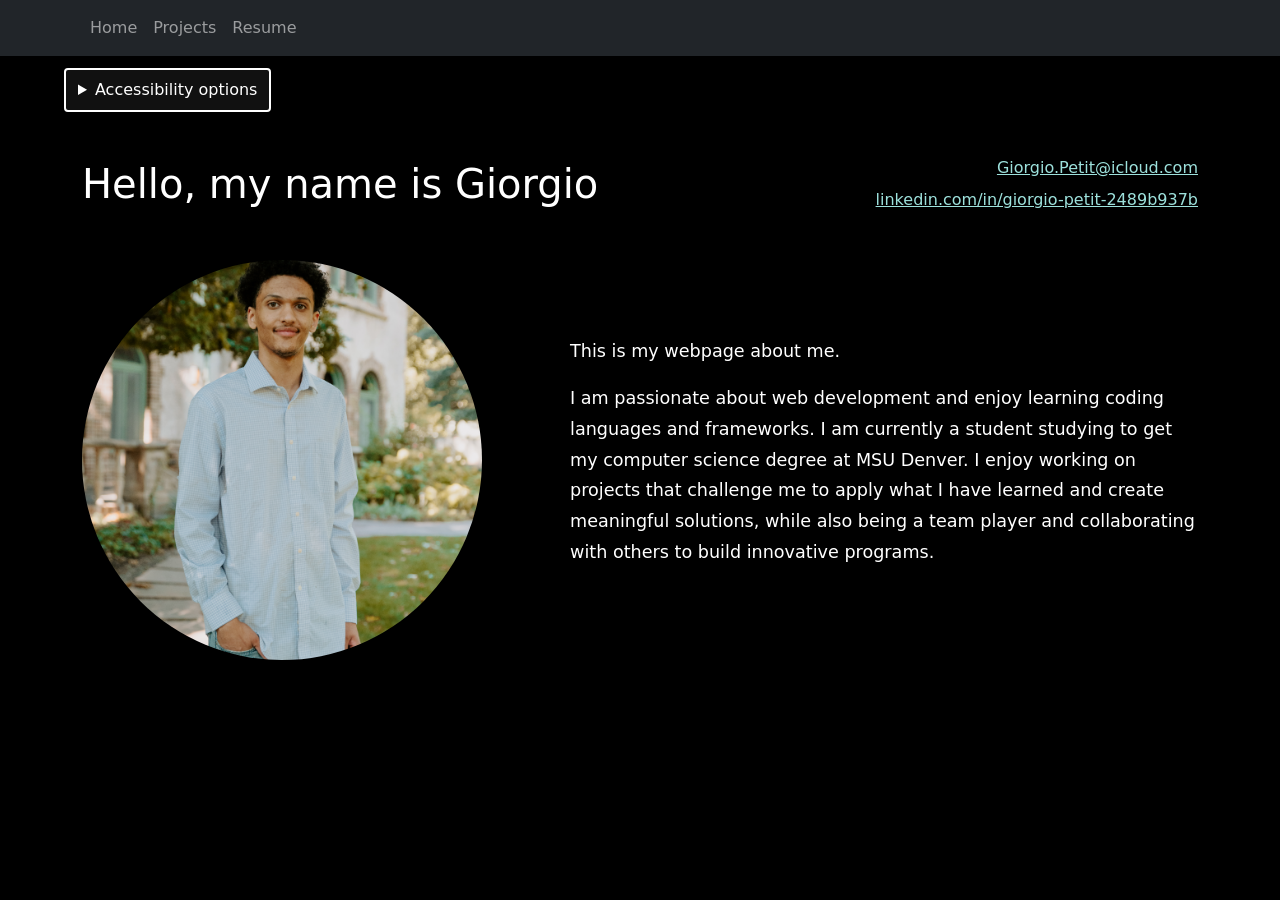
<file: index.html>
<!DOCTYPE html>
<html lang="en">
<head>
  <meta charset="utf-8">
  <meta name="viewport" content="width=device-width, initial-scale=1">
  <title>Giorgio Petit | Portfolio</title>
  <link href="https://cdn.jsdelivr.net/npm/bootstrap@5.3.3/dist/css/bootstrap.min.css" rel="stylesheet">
  <link href="accessibility.css" rel="stylesheet">
  <script src="https://cdn.jsdelivr.net/npm/bootstrap@5.3.3/dist/js/bootstrap.bundle.min.js"></script>
  <script src="https://code.jquery.com/jquery-3.7.1.min.js"></script>
  <style>
    body {
      margin: 0;
      background-color: #000000;
      color: #ffffff;
    }

    .page-header {
      display: flex;
      align-items: center;
      justify-content: space-between;
      gap: 24px;
      padding-top: 32px;
      padding-bottom: 24px;
    }

    .page-header h1 {
      margin: 0;
    }

    .contact-links {
      display: flex;
      flex-direction: column;
      align-items: flex-end;
      gap: 8px;
    }

    .contact-links a {
      color: #9de1dc;
      overflow-wrap: anywhere;
    }

    .profile-layout {
      display: flex;
      align-items: center;
      gap: clamp(32px, 7vw, 88px);
      padding-top: 24px;
      padding-bottom: 64px;
    }

    .profile-photo {
      width: min(400px, 100%);
      aspect-ratio: 1;
      object-fit: cover;
      border-radius: 50%;
      flex: 0 0 auto;
    }

    .profile-copy {
      max-width: 42rem;
      font-size: 1.1rem;
      line-height: 1.75;
    }

    @media (max-width: 767.98px) {
      .page-header {
        align-items: flex-start;
        flex-direction: column;
      }

      .contact-links {
        align-items: flex-start;
      }

      .profile-layout {
        align-items: flex-start;
        flex-direction: column;
      }
    }
  </style>
</head>
<body>
  <a class="a11y-skip-link" href="#main-content">Skip to main content</a>
  <div id="nav-placeholder"></div>
  <script>
    $("#nav-placeholder").load("navbar.html #site-nav");
  </script>
  <details class="accessibility-tools">
    <summary>Accessibility options</summary>
    <div class="accessibility-panel">
      <fieldset>
        <legend>Text size</legend>
        <input class="visually-hidden" type="radio" name="text-size" id="text-size-small" value="small">
        <label for="text-size-small">Smaller</label>
        <input class="visually-hidden" type="radio" name="text-size" id="text-size-default" value="default" checked>
        <label for="text-size-default">Default</label>
        <input class="visually-hidden" type="radio" name="text-size" id="text-size-large" value="large">
        <label for="text-size-large">Larger</label>
      </fieldset>
      <div>
        <input class="visually-hidden" type="checkbox" id="high-contrast">
        <label for="high-contrast">High contrast</label>
      </div>
    </div>
  </details>

  <header class="container page-header">
    <h1>Hello, my name is Giorgio</h1>
    <nav class="contact-links" aria-label="Contact links">
      <a href="mailto:Giorgio.Petit@icloud.com">Giorgio.Petit@icloud.com</a>
      <a href="https://www.linkedin.com/in/giorgio-petit-2489b937b" target="_blank" rel="noopener noreferrer">linkedin.com/in/giorgio-petit-2489b937b</a>
    </nav>
  </header>

  <main id="main-content" class="container profile-layout" tabindex="-1">
    <img src="NZ6_3320.jpg" alt="Profile photo of Giorgio" class="profile-photo">
    <div class="profile-copy">
      <p>This is my webpage about me.</p>
      <p>I am passionate about web development and enjoy learning coding languages and frameworks. I am currently a student studying to get my computer science degree at MSU Denver. I enjoy working on projects that challenge me to apply what I have learned and create meaningful solutions, while also being a team player and collaborating with others to build innovative programs.</p>
    </div>
  </main>
</body>
</html>
</file>
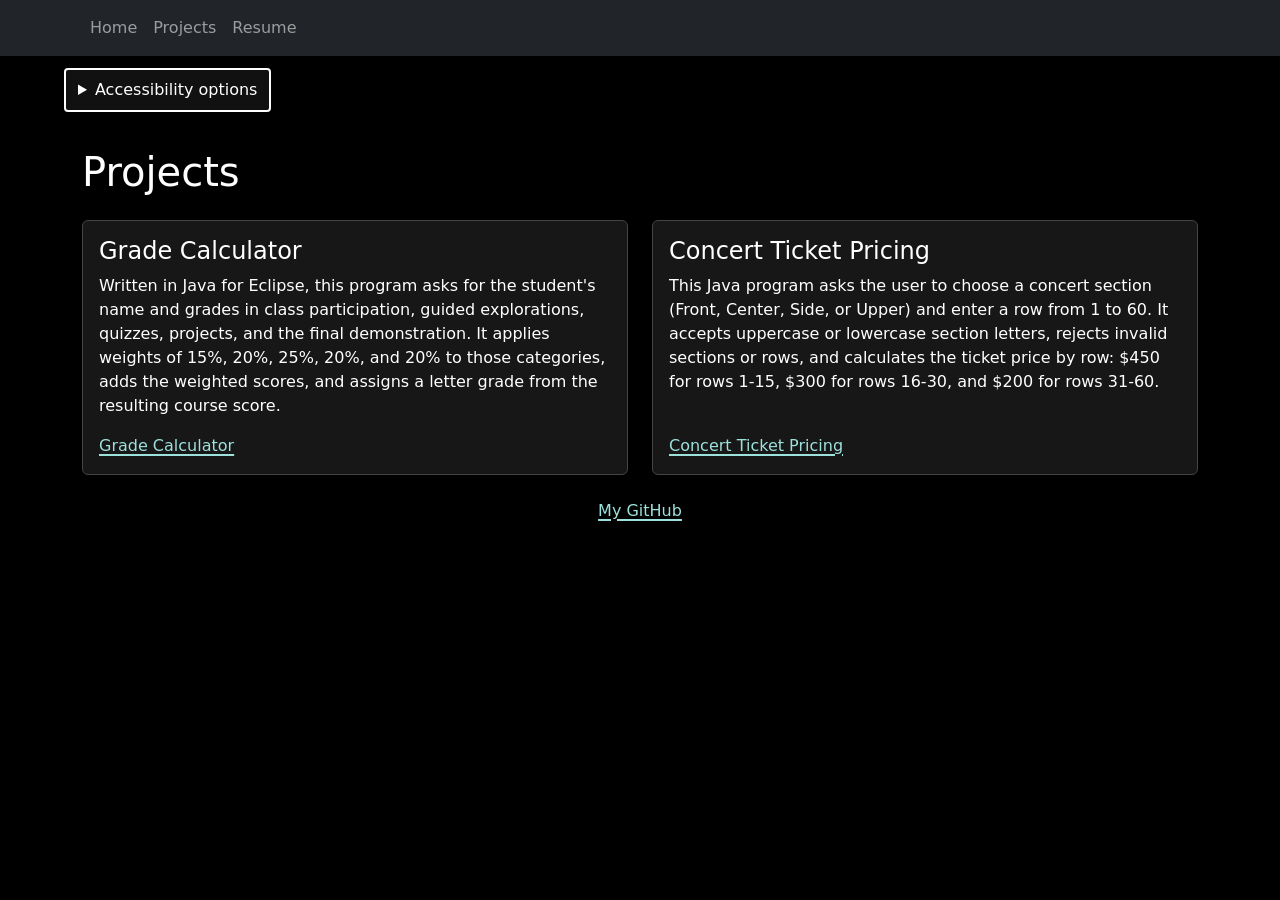
<file: about.html>
<!DOCTYPE html>
<html lang="en">
<head>
    <meta charset="utf-8">
    <meta name="viewport" content="width=device-width, initial-scale=1">
    <title>Projects</title>
    <link href="https://cdn.jsdelivr.net/npm/bootstrap@5.3.3/dist/css/bootstrap.min.css" rel="stylesheet">
    <link href="accessibility.css" rel="stylesheet">
    <script src="https://cdn.jsdelivr.net/npm/bootstrap@5.3.3/dist/js/bootstrap.bundle.min.js"></script>
    <script src="https://code.jquery.com/jquery-3.7.1.min.js"></script>
    <style>
        body {
            /* Keep body copy readable against the black page background. */
            background-color: #000000;
            color: #ffffff;
        }

        .project-card {
            /* Separate project panels from the page without sacrificing text contrast. */
            background-color: #171717;
            border-color: #444444;
            color: #ffffff;
        }

        .project-link,
        .github-link {
            /* This light teal stays legible on both the black page and dark panels. */
            color: #9de1dc;
            text-decoration-thickness: 0.12em;
            text-underline-offset: 0.2em;
        }

        a:focus-visible {
            /* Make keyboard focus distinct from the link's color and underline. */
            outline: 3px solid #ffbf47;
            outline-offset: 4px;
        }
    </style>
</head>
<body>
    <a class="a11y-skip-link" href="#main-content">Skip to main content</a>

    <!-- The shared navigation is loaded here before the main content landmark. -->
    <div id="nav-placeholder"></div>
    <script>
        $("#nav-placeholder").load("navbar.html #site-nav");
    </script>

    <!-- This main landmark is the destination for the skip link. -->
    <details class="accessibility-tools">
        <summary>Accessibility options</summary>
        <div class="accessibility-panel">
            <fieldset>
                <legend>Text size</legend>
                <input class="visually-hidden" type="radio" name="text-size" id="text-size-small" value="small">
                <label for="text-size-small">Smaller</label>
                <input class="visually-hidden" type="radio" name="text-size" id="text-size-default" value="default" checked>
                <label for="text-size-default">Default</label>
                <input class="visually-hidden" type="radio" name="text-size" id="text-size-large" value="large">
                <label for="text-size-large">Larger</label>
            </fieldset>
            <div>
                <input class="visually-hidden" type="checkbox" id="high-contrast">
                <label for="high-contrast">High contrast</label>
            </div>
        </div>
    </details>
    <main id="main-content" class="container py-4" tabindex="-1">
        <h1 class="mb-4">Projects</h1>
        <!-- Bootstrap keeps these cards side by side on wider screens and stacked on mobile. -->
        <div class="row g-4">
            <div class="col-12 col-md-6">
                <!-- Each project section is programmatically named by its visible heading. -->
                <section class="card project-card h-100" aria-labelledby="grade-calculator-title">
                    <div class="card-body d-flex flex-column">
                        <h2 class="h4 card-title" id="grade-calculator-title">Grade Calculator</h2>
                        <p class="card-text">Written in Java for Eclipse, this program asks for the student's name and grades in class participation, guided explorations, quizzes, projects, and the final demonstration. It applies weights of 15%, 20%, 25%, 20%, and 20% to those categories, adds the weighted scores, and assigns a letter grade from the resulting course score.</p>
                        <!-- The accessible name explains that this source link opens a new tab. -->
                        <a class="project-link mt-auto" href="https://github.com/giorgiopetit/CSJavaRepo/blob/main/Ecplise%20Workspace/CS1050M02project/GEM01GradeCalculations.java" target="_blank" rel="noopener noreferrer" aria-label="Grade Calculator source code (opens in a new tab)">Grade Calculator</a>
                    </div>
                </section>
            </div>
            <div class="col-12 col-md-6">
                <!-- The heading association gives this project section a useful accessible name. -->
                <section class="card project-card h-100" aria-labelledby="concert-ticket-title">
                    <div class="card-body d-flex flex-column">
                        <h2 class="h4 card-title" id="concert-ticket-title">Concert Ticket Pricing</h2>
                        <p class="card-text">This Java program asks the user to choose a concert section (Front, Center, Side, or Upper) and enter a row from 1 to 60. It accepts uppercase or lowercase section letters, rejects invalid sections or rows, and calculates the ticket price by row: $450 for rows 1-15, $300 for rows 16-30, and $200 for rows 31-60.</p>
                        <!-- The accessible name identifies both the destination and new-tab behavior. -->
                        <a class="project-link mt-auto" href="https://github.com/giorgiopetit/CSJavaRepo/blob/main/Ecplise%20Workspace/CS1050M02project/ConcertTickets.java" target="_blank" rel="noopener noreferrer" aria-label="Concert Ticket Pricing source code (opens in a new tab)">Concert Ticket Pricing</a>
                    </div>
                </section>
            </div>
        </div>
        <p class="text-center mt-4">
            <!-- Keep one repository link after both projects to avoid duplicate navigation. -->
            <a class="github-link" href="https://github.com/giorgiopetit" target="_blank" rel="noopener noreferrer" aria-label="My GitHub profile (opens in a new tab)">My GitHub</a>
        </p>
    </main>
</body>
</html>
</file>
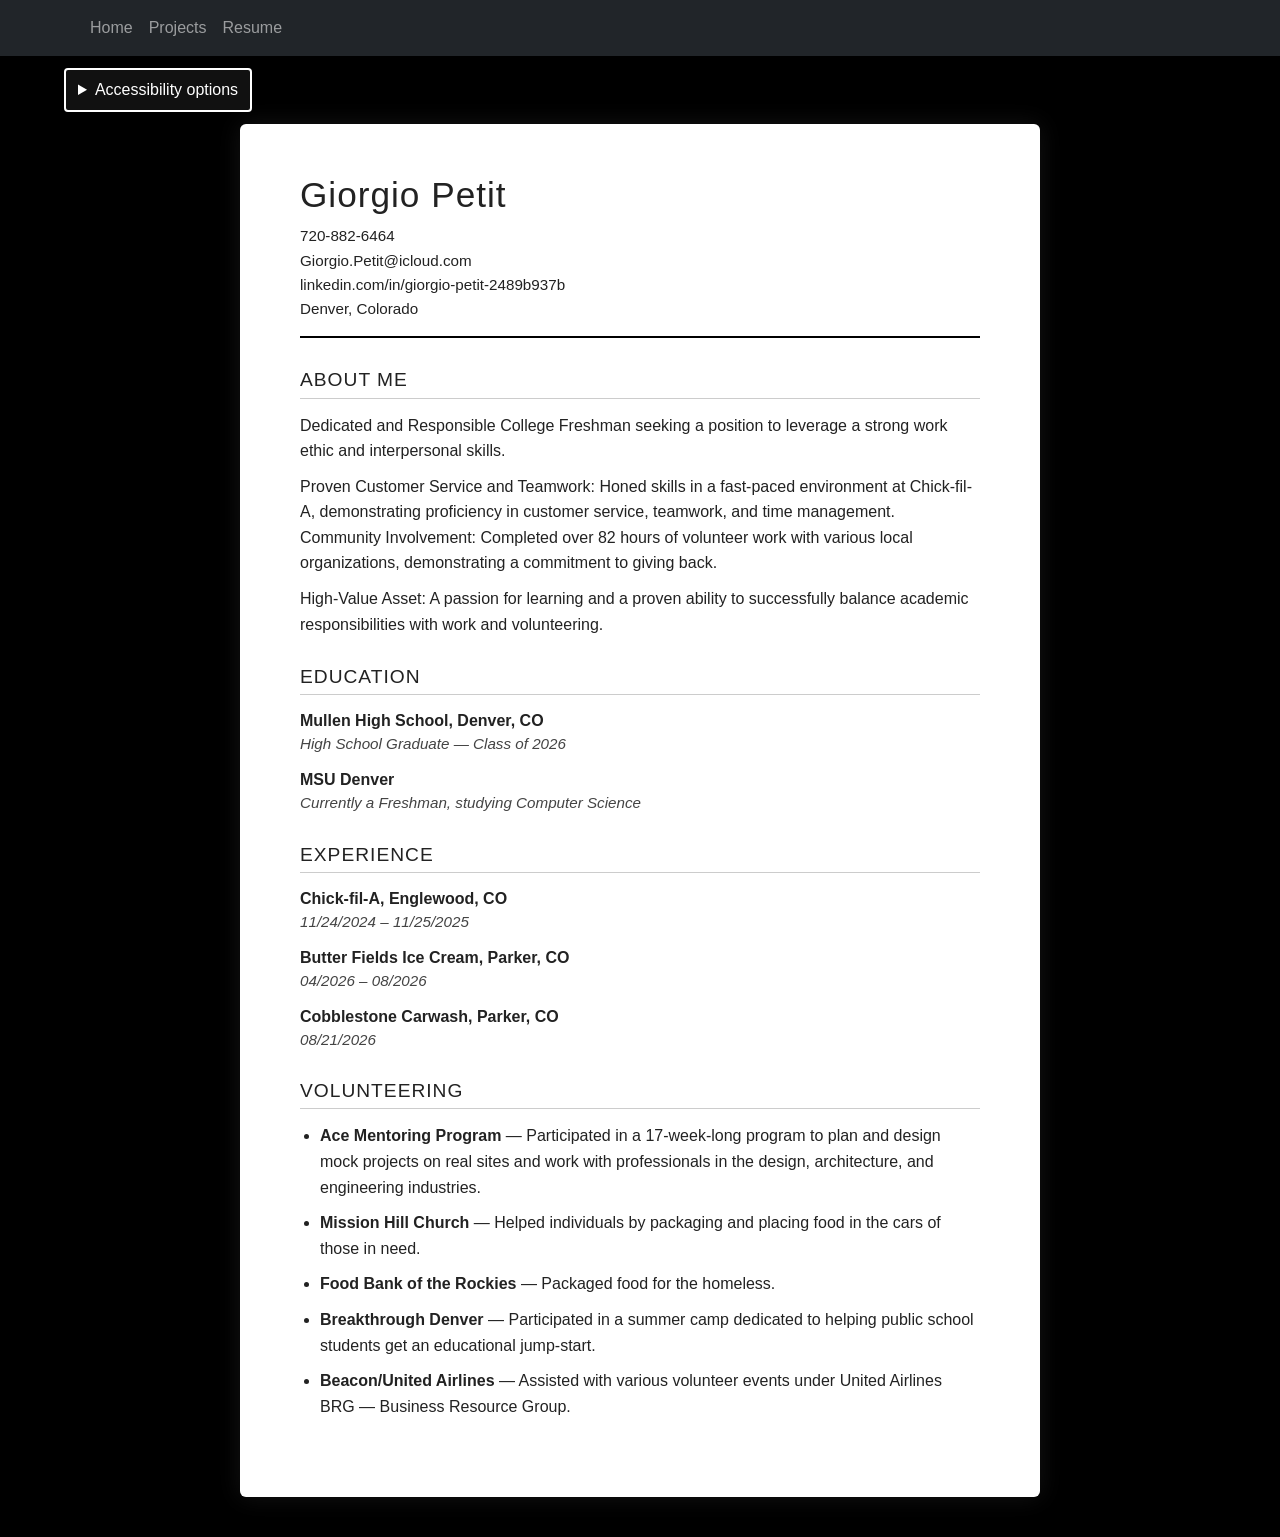
<file: Resume.html>
<!DOCTYPE html>
<html lang="en">
<head>
<meta charset="UTF-8">
<meta name="viewport" content="width=device-width, initial-scale=1.0">
<title>Resume</title>
<link href="https://cdn.jsdelivr.net/npm/bootstrap@5.3.3/dist/css/bootstrap.min.css" rel="stylesheet">
<link href="accessibility.css" rel="stylesheet">
<script src="https://cdn.jsdelivr.net/npm/bootstrap@5.3.3/dist/js/bootstrap.bundle.min.js"></script>
<script src="https://code.jquery.com/jquery-3.7.1.min.js"></script>
<style>

    

    * {
        box-sizing: border-box;
    }

    body {
        margin: 0;
        padding: 0 20px 40px;
        background-color: #000000;   /* black background surrounding the resume */
        font-family: Arial, Helvetica, sans-serif;
        color: #222222;
        display: flex;
        flex-direction: column;
        justify-content: center;
        align-items: center;
    }

    #nav-placeholder {
        width: calc(100% + 40px);
    }

    .resume-container {
        background-color: #ffffff;   /* the "paper" the resume sits on */
        max-width: 800px;
        width: 100%;
        padding: 50px 60px;
        border-radius: 6px;
        box-shadow: 0 0 25px rgba(255, 255, 255, 0.08);
    }

    header {
        margin-bottom: 30px;
        border-bottom: 2px solid #000000;
        padding-bottom: 15px;
    }

    header h1 {
        margin: 0 0 8px 0;
        font-size: 2.2em;
        letter-spacing: 1px;
    }

    .contact-info {
        font-size: 0.95em;
        line-height: 1.6;
    }

    .contact-info a {
        color: #222222;
        text-decoration: none;
    }

    .contact-info a:hover {
        text-decoration: underline;
    }

    section {
        margin-bottom: 28px;
    }

    section h2 {
        font-size: 1.2em;
        text-transform: uppercase;
        letter-spacing: 1px;
        border-bottom: 1px solid #cccccc;
        padding-bottom: 6px;
        margin-bottom: 14px;
    }

    section p {
        margin: 0 0 10px 0;
        line-height: 1.6;
    }

    .entry {
        margin-bottom: 12px;
    }

    .entry-title {
        font-weight: bold;
    }

    .entry-sub {
        font-style: italic;
        color: #444444;
        font-size: 0.95em;
    }

    ul.volunteer-list {
        margin: 0;
        padding-left: 20px;
    }

    ul.volunteer-list li {
        margin-bottom: 10px;
        line-height: 1.6;
    }
</style>
</head>
<body>
    <a class="a11y-skip-link" href="#main-content">Skip to main content</a>
    <div id="nav-placeholder"></div>
    <script>
        $("#nav-placeholder").load("navbar.html #site-nav");
    </script>
    <details class="accessibility-tools">
        <summary>Accessibility options</summary>
        <div class="accessibility-panel">
            <fieldset>
                <legend>Text size</legend>
                <input class="visually-hidden" type="radio" name="text-size" id="text-size-small" value="small">
                <label for="text-size-small">Smaller</label>
                <input class="visually-hidden" type="radio" name="text-size" id="text-size-default" value="default" checked>
                <label for="text-size-default">Default</label>
                <input class="visually-hidden" type="radio" name="text-size" id="text-size-large" value="large">
                <label for="text-size-large">Larger</label>
            </fieldset>
            <div>
                <input class="visually-hidden" type="checkbox" id="high-contrast">
                <label for="high-contrast">High contrast</label>
            </div>
        </div>
    </details>

    <main id="main-content" class="resume-container" tabindex="-1">

        <header>
            <h1>Giorgio Petit</h1>
            <div class="contact-info">
                720-882-6464<br>
                <a href="mailto:Giorgio.Petit@icloud.com">Giorgio.Petit@icloud.com</a><br>
                <a href="https://www.linkedin.com/in/giorgio-petit-2489b937b" target="_blank">linkedin.com/in/giorgio-petit-2489b937b</a><br>
                Denver, Colorado
            </div>
        </header>

        <section>
            <h2>About Me</h2>
            <p>
                Dedicated and Responsible College Freshman seeking a position to leverage a strong
                work ethic and interpersonal skills.
            </p>
            <p>
                Proven Customer Service and Teamwork: Honed skills in a fast-paced environment at
                Chick-fil-A, demonstrating proficiency in customer service, teamwork, and time
                management. Community Involvement: Completed over 82 hours of volunteer work with
                various local organizations, demonstrating a commitment to giving back.
            </p>
            <p>
                High-Value Asset: A passion for learning and a proven ability to successfully
                balance academic responsibilities with work and volunteering.
            </p>
        </section>

        <section>
            <h2>Education</h2>
            <div class="entry">
                <div class="entry-title">Mullen High School, Denver, CO</div>
                <div class="entry-sub">High School Graduate — Class of 2026</div>
            </div>
            <div class="entry">
                <div class="entry-title">MSU Denver</div>
                <div class="entry-sub">Currently a Freshman, studying Computer Science</div>
            </div>
        </section>

        <section>
            <h2>Experience</h2>
            <div class="entry">
                <div class="entry-title">Chick-fil-A, Englewood, CO</div>
                <div class="entry-sub">11/24/2024 – 11/25/2025</div>
            </div>
            <div class="entry">
                <div class="entry-title">Butter Fields Ice Cream, Parker, CO</div>
                <div class="entry-sub">04/2026 – 08/2026</div>
            </div>
            <div class="entry">
                <div class="entry-title">Cobblestone Carwash, Parker, CO</div>
                <div class="entry-sub">08/21/2026</div>
            </div>
        </section>

        <section>
            <h2>Volunteering</h2>
            <ul class="volunteer-list">
                <li>
                    <strong>Ace Mentoring Program</strong> — Participated in a 17-week-long program
                    to plan and design mock projects on real sites and work with professionals in
                    the design, architecture, and engineering industries.
                </li>
                <li>
                    <strong>Mission Hill Church</strong> — Helped individuals by packaging and
                    placing food in the cars of those in need.
                </li>
                <li>
                    <strong>Food Bank of the Rockies</strong> — Packaged food for the homeless.
                </li>
                <li>
                    <strong>Breakthrough Denver</strong> — Participated in a summer camp dedicated
                    to helping public school students get an educational jump-start.
                </li>
                <li>
                    <strong>Beacon/United Airlines</strong> — Assisted with various volunteer
                    events under United Airlines BRG — Business Resource Group.
                </li>
            </ul>
        </section>

    </main>

</body>
</html>
</file>
<file: accessibility.css>
.a11y-skip-link {
    position: absolute;
    top: 0;
    left: 1rem;
    z-index: 1100;
    padding: 0.75rem 1rem;
    background: #ffffff;
    color: #000000;
    transform: translateY(-150%);
}

.a11y-skip-link:focus {
    transform: translateY(1rem);
}

body :focus-visible {
    outline: 3px solid #ffbf47;
    outline-offset: 4px;
}

.accessibility-tools {
    position: relative;
    z-index: 1050;
    width: min(100% - 2rem, 72rem);
    margin: 0.75rem auto;
    color: #ffffff;
    font-size: 1rem;
}

.accessibility-tools summary {
    width: fit-content;
    min-width: 44px;
    min-height: 44px;
    padding: 0.5rem 0.75rem;
    border: 2px solid #ffffff;
    border-radius: 4px;
    background: #111111;
    color: #ffffff;
    cursor: pointer;
}

.accessibility-tools summary:hover,
.accessibility-panel input:checked + label {
    background: #ffffff;
    color: #000000;
}

.accessibility-panel {
    display: flex;
    flex-wrap: wrap;
    align-items: center;
    gap: 0.75rem;
    margin-top: 0.5rem;
    padding: 0.75rem;
    border: 1px solid #ffffff;
    background: #111111;
}

.accessibility-panel fieldset {
    display: flex;
    flex-wrap: wrap;
    align-items: center;
    gap: 0.5rem;
    min-width: 0;
    margin: 0;
    padding: 0;
    border: 0;
}

.accessibility-panel legend {
    float: left;
    width: auto;
    margin: 0;
    font-weight: bold;
}

.accessibility-panel label {
    display: inline-flex;
    align-items: center;
    min-height: 44px;
    padding: 0.5rem 0.75rem;
    border: 2px solid #ffffff;
    border-radius: 4px;
    background: #111111;
    color: #ffffff;
    cursor: pointer;
}

.accessibility-panel input:focus-visible + label {
    outline: 3px solid #ffbf47;
    outline-offset: 4px;
}

html:has(#high-contrast:checked) {
    color-scheme: dark;
}

html:has(#high-contrast:checked) body,
html:has(#high-contrast:checked) body * {
    background-color: #000000 !important;
    color: #ffffff !important;
    border-color: #ffffff !important;
    box-shadow: none !important;
}

html:has(#high-contrast:checked) body a {
    color: #ffff00 !important;
    text-decoration: underline !important;
}

html:has(#high-contrast:checked) body :focus-visible {
    outline-color: #ffff00;
}

html:has(#text-size-small:checked) {
    font-size: 14px;
}

html:has(#text-size-default:checked) {
    font-size: 16px;
}

html:has(#text-size-large:checked) {
    font-size: 20px;
}

@media (prefers-reduced-motion: reduce) {
    *,
    *::before,
    *::after {
        scroll-behavior: auto !important;
        animation-duration: 0.01ms !important;
        animation-iteration-count: 1 !important;
        transition-duration: 0.01ms !important;
    }
}
</file>
